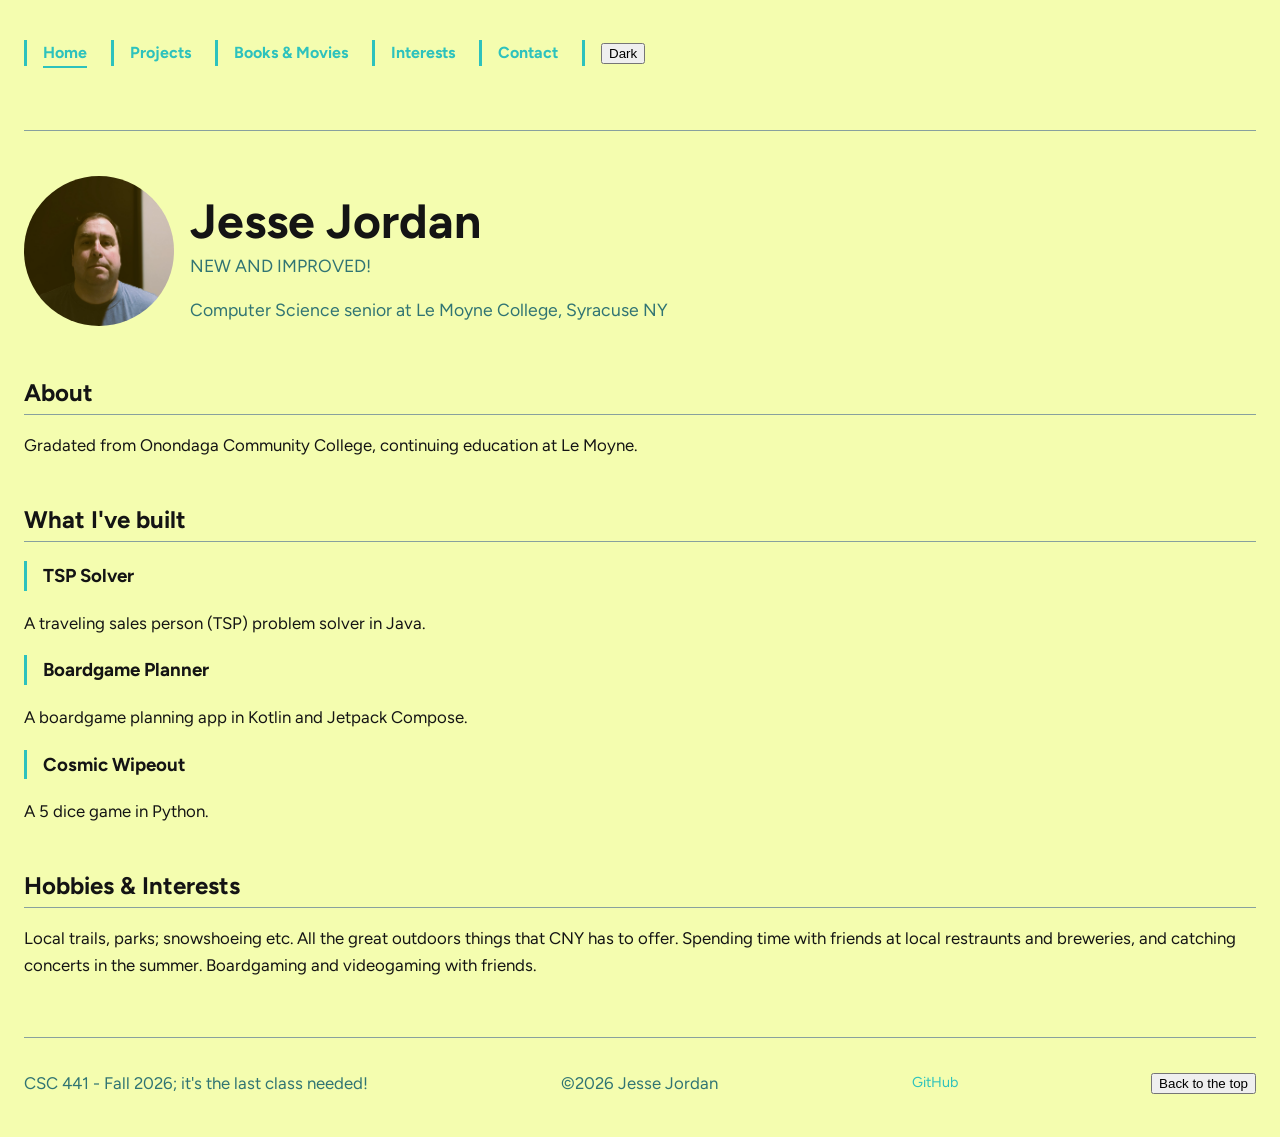
<file: index.html>
<!DOCTYPE html>
<html lang="en">

<head>
    <meta charset="UTF-8">
    <meta name="viewport" content="width=device-width, initial-scale=1.0">
    <title>About: Jesse Jordan</title>
    <!-- Class 12: Step 1: A typeface I chose-->
    <link rel="preconnect" href="https://fonts.googleapis.com">
    <link rel="preconnect" href="https://fonts.gstatic.com" crossorigin>
    <link href="https://fonts.googleapis.com/css2?family=Figtree:wght@400;700&display=swap" rel="stylesheet">
    <link rel="stylesheet" href="styles.css">
    <!-- Class 15: Step 1: My third file -->
    <script src="script.js" defer></script>
</head>

<body>

    <!-- Class 13: Step 2: Navigation -->
    <nav>
        <ul>
            <!-- Lab 13: Task 1:-->
            <li><a href="index.html" class="current">Home</a></li>
            <li><a href="projects.html">Projects</a></li>
            <li><a href="books.html">Books & Movies</a></li>
            <li><a href="interests.html">Interests</a></li>
            <li><a href="contact.html">Contact</a></li>
            <!-- Class 15: Step 3: The themeing button -->
            <li><button id="theme-toggle" type="button">Dark</button></li>
        </ul>
    </nav>

    <!-- Class 11: Step 2: The page -->
    <header>
        <!-- Class 12: Step 3: An image -->
        <!-- Lab 12: Task 1: Group the text so it stacks up beside the photo-->
        <img src="images/me.jpg" alt="Portrait of Jesse Jordan" class="portrait">
        <div>
            <h1>Jesse Jordan</h1>
            <!-- Lab 17: Task 3: Something I can see -->
             <p>NEW AND IMPROVED!</p>
            <p>Computer Science senior at Le Moyne College, Syracuse NY</p>
        </div>
    </header>

    <main>
        <section>
            <h2>About</h2>
            <p>Gradated from Onondaga Community College, continuing education at Le Moyne.
            </p>
        </section>

        <section>
            <h2>What I've built</h2>
            <ul>
                <li>
                    <h3>TSP Solver</h3>
                </li>
                <p> A traveling sales person (TSP) problem solver in Java.</p>

                <li>
                    <h3>Boardgame Planner</h3>
                </li>
                <p>A boardgame planning app in Kotlin and Jetpack Compose.</p>

                <li>
                    <h3>Cosmic Wipeout</h3>
                </li>
                <p> A 5 dice game in Python.</p>
            </ul>
        </section>

        <!-- Lab 11: Task 2: More abouts-->
        <section>
            <h2>Hobbies & Interests</h2>
            <p>Local trails, parks; snowshoeing etc. All the great outdoors things that CNY has to offer.
                Spending time with friends at local restraunts and breweries, and catching concerts in the summer.
                Boardgaming and videogaming with friends.
            </p>

        </section>
    </main>

    <!-- Lab 12: Task 3: More things in the footer -->
    <footer>
        <p>CSC 441 - Fall 2026; it's the last class needed!</p>
        <p>©<span id="year"></span> Jesse Jordan</p>
        <!-- Class 15: Step 2: The year, written by JS -->
        <!-- Lab 11: Task 3: A link to my page-->
        <a href="https://github.com/JJ194" target="_blank" rel="noopener">GitHub</a>
        <!-- Lab 15: Task 5: Back to the top -->
        <button id="backTop" type="button">Back to the top</button>
    </footer>

</body>

</html>
</file>
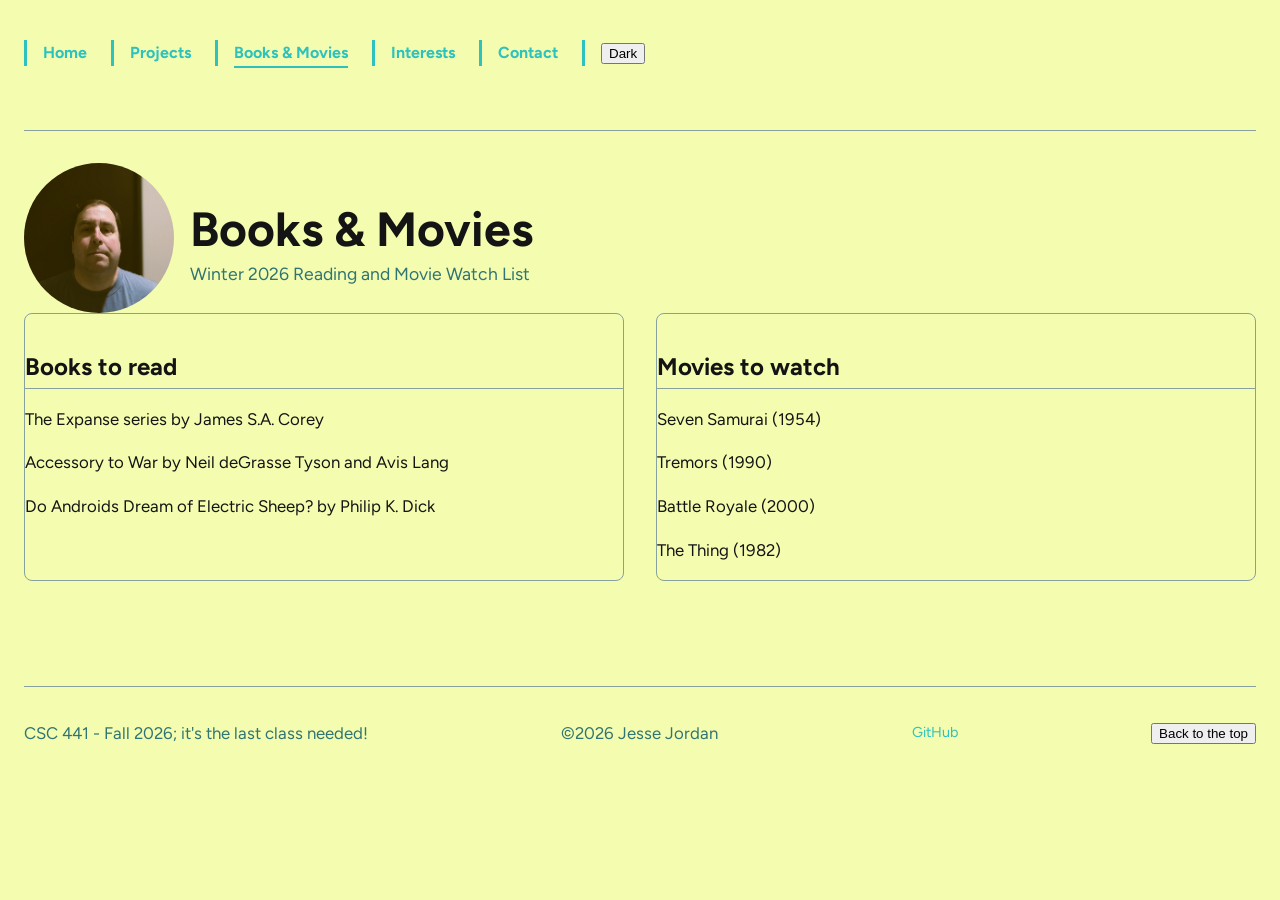
<file: books.html>
<!DOCTYPE html>
<html lang="en">

<head>
    <meta charset="UTF-8">
    <meta name="viewport" content="width=device-width, initial-scale=1.0">
    <!-- Lab 13: Task 2: My third page -->
    <title>Winter 2026 Reading and Movie Watch List</title>
    <!-- Class 12: Step 1: A typeface I chose-->
    <link rel="preconnect" href="https://fonts.googleapis.com">
    <link rel="preconnect" href="https://fonts.gstatic.com" crossorigin>
    <link href="https://fonts.googleapis.com/css2?family=Figtree:wght@400;700&display=swap" rel="stylesheet">
    <link rel="stylesheet" href="styles.css">
    <!-- Lab 15: Task 1: My third file -->
    <script src="script.js" defer></script>
</head>

<body>

    <!-- Class 13: Step 2: Navigation -->
    <nav>
        <ul>
            <!-- Lab 13: Task 1:-->
            <li><a href="index.html" class=>Home</a></li>
            <li><a href="projects.html">Projects</a></li>
            <li><a href="books.html" class="current">Books & Movies</a></li>
            <li><a href="interests.html">Interests</a></li>
            <li><a href="contact.html">Contact</a></li>
            <li><button id="theme-toggle" type="button">Dark</button></li>
        </ul>
    </nav>

    <!-- Class 11: Step 2: The page -->
    <header>
        <!-- Class 12: Step 3: An image -->
        <!-- Lab 12: Task 1: Group the text so it stacks up beside the photo-->
        <img src="images/me.jpg" alt="Portrait of Jesse Jordan" class="portrait">
        <div>
            <h1>Books & Movies</h1>
            <p>Winter 2026 Reading and Movie Watch List</p>
        </div>
    </header>

    <!-- Class 14: Task 3: Cards on my books page-->
    <main>
        <div class="cards">
            <section class="card">
                <h2>Books to read</h2>
                <p>The Expanse series by James S.A. Corey</p>
                <p>Accessory to War by Neil deGrasse Tyson and Avis Lang</p>
                <p>Do Androids Dream of Electric Sheep? by Philip K. Dick</p>
            </section>
            <section class="card">
                <h2>Movies to watch</h2>
                <p>Seven Samurai (1954)</p>
                <p>Tremors (1990)</p>
                <p>Battle Royale (2000)</p>
                <p>The Thing (1982)</p>
            </section>
        </div>
    </main>

    <!-- Lab 12: Task 3: More things in the footer -->
    <footer>
        <p>CSC 441 - Fall 2026; it's the last class needed!</p>
        <p>©<span id="year"></span> Jesse Jordan</p>
        <!-- Lab 11: Task 3: A link to my page-->
        <a href="https://github.com/JJ194" target="_blank" rel="noopener">GitHub</a>
        <!-- Lab 15: Task 5: Back to the top -->
        <button id="backTop" type="button">Back to the top</button>
    </footer>

</body>

</html>
</file>
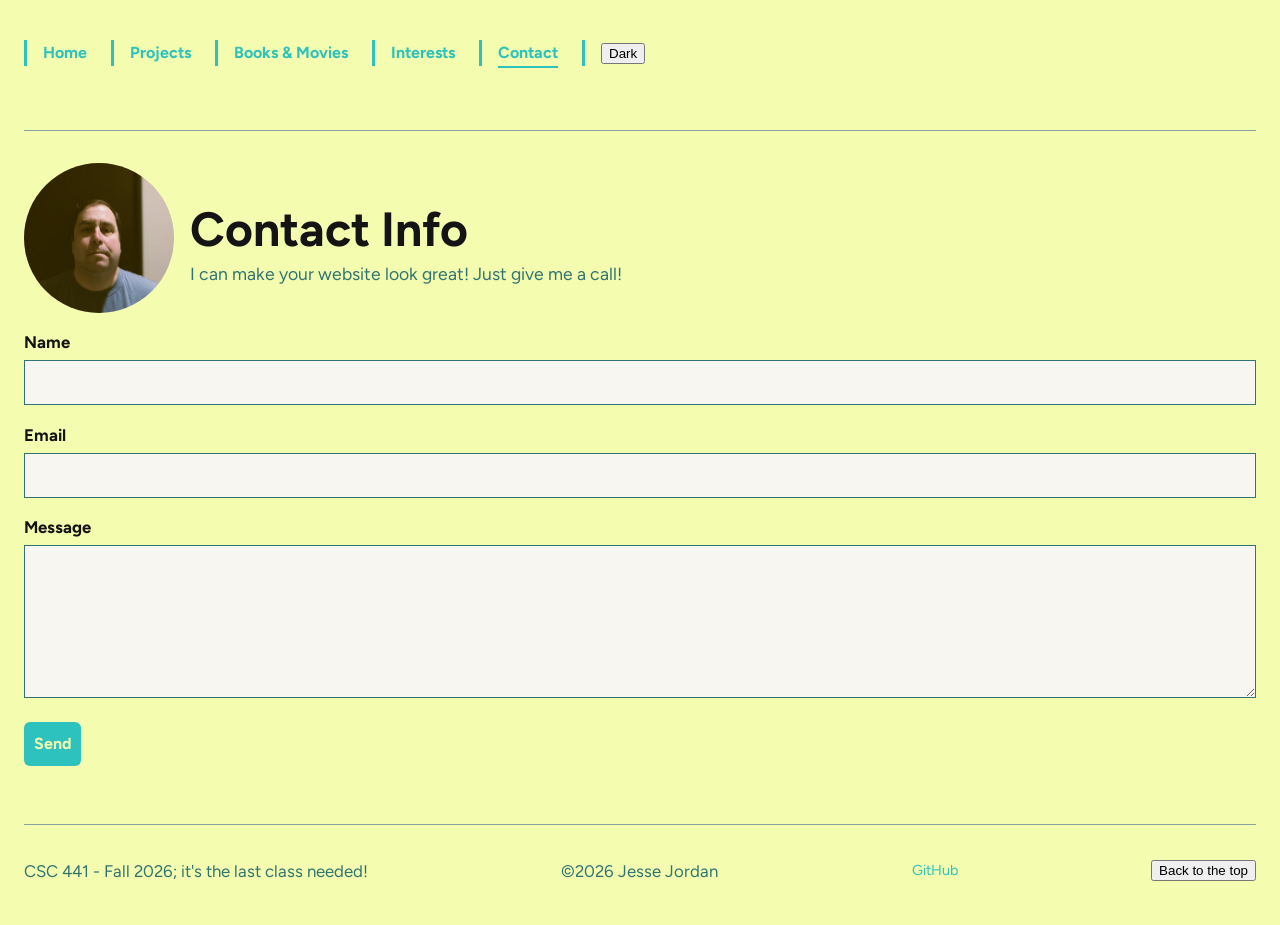
<file: contact.html>
<!DOCTYPE html>
<html lang="en">

<head>
    <meta charset="UTF-8">
    <meta name="viewport" content="width=device-width, initial-scale=1.0">
    <!-- Class 16: Step 1: My contact page -->
    <title>Contact Me</title>
    <!-- Class 12: Step 1: A typeface I chose-->
    <link rel="preconnect" href="https://fonts.googleapis.com">
    <link rel="preconnect" href="https://fonts.gstatic.com" crossorigin>
    <link href="https://fonts.googleapis.com/css2?family=Figtree:wght@400;700&display=swap" rel="stylesheet">
    <link rel="stylesheet" href="styles.css">
    <!-- Class 15: Step 1: My third file -->
    <script src="script.js" defer></script>
</head>

<body>

    <!-- Class 13: Step 2: Navigation -->
    <nav>
        <ul>
            <!-- Lab 13: Task 1:-->
            <li><a href="index.html">Home</a></li>
            <li><a href="projects.html">Projects</a></li>
            <li><a href="books.html">Books & Movies</a></li>
            <li><a href="interests.html">Interests</a></li>
            <!-- Class 16: Step 1a: The contact link -->
            <li><a href="contact.html" class="current">Contact</a></li>
            <!-- Class 15: Step 3: The themeing button -->
            <li><button id="theme-toggle" type="button">Dark</button></li>
        </ul>
    </nav>

    <!-- Class 11: Step 2: The page -->
    <header>
        <!-- Class 12: Step 3: An image -->
        <!-- Lab 12: Task 1: Group the text so it stacks up beside the photo-->
        <img src="images/me.jpg" alt="Portrait of Jesse Jordan" class="portrait">
        <div>
            <h1>Contact Info</h1>
            <p>I can make your website look great! Just give me a call!</p>
        </div>
    </header>

    <main>
        <!-- Class 16: Step 2: A form -->
        <!-- Class 18: Step 1: Let netlify handle the submission -->
        <form id="contact-form" name="contact" method="post" data-netlify="true" action="/thanks.html"
            netlify-honeypot="bot-field">
            <p class="hidden-field">
                <label>Leave this empty: <input name="bot-field" type="text"></label>
            </p>

            <p>
                <label for="name">Name</label>
                <input id="name" name="name" type="text" required>
            </p>

            <p>
                <label for="email">Email</label>
                <input id="email" name="email" type="email" required>
            </p>

            <p>
                <label for="message">Message</label>
                <textarea id="message" name="message" rows="5" required></textarea>
            </p>

            <button type="submit">Send</button>

        </form>

        <p id="form-status" role="status"></p>
    </main>

    <!-- Lab 12: Task 3: More things in the footer -->
    <footer>
        <p>CSC 441 - Fall 2026; it's the last class needed!</p>
        <p>©<span id="year"></span> Jesse Jordan</p>
        <!-- Class 15: Step 2: The year, written by JS -->
        <!-- Lab 11: Task 3: A link to my page-->
        <a href="https://github.com/JJ194" target="_blank" rel="noopener">GitHub</a>
        <!-- Lab 15: Task 5: Back to the top -->
        <button id="backTop" type="button">Back to the top</button>
    </footer>

</body>

</html>
</file>
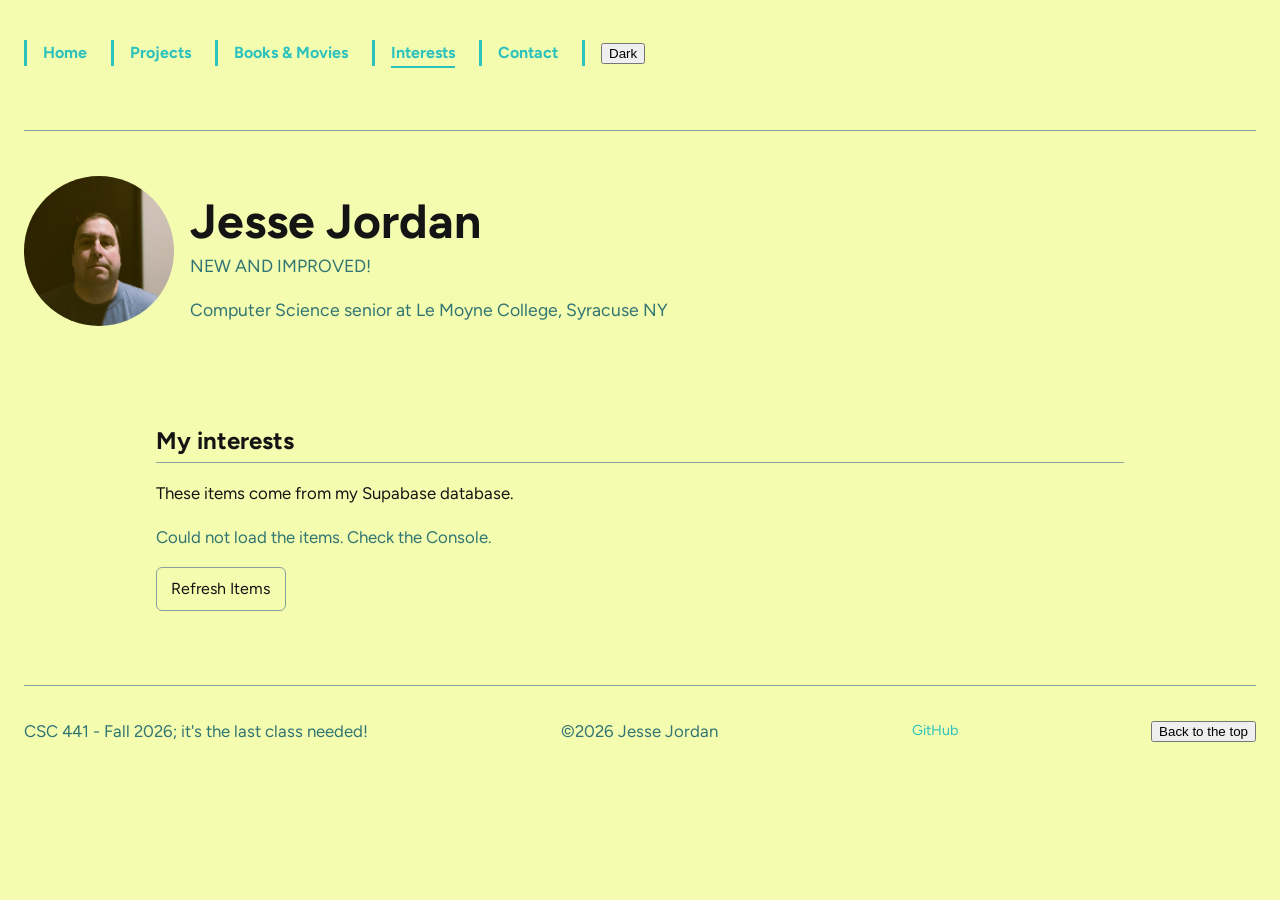
<file: interests.html>
<!DOCTYPE html>
<html lang="en">

<head>
    <meta charset="UTF-8">
    <meta name="viewport" content="width=device-width, initial-scale=1.0">
    <title>Interests</title>
    <!-- Class 12: Step 1: A typeface I chose-->
    <link rel="preconnect" href="https://fonts.googleapis.com">
    <link rel="preconnect" href="https://fonts.gstatic.com" crossorigin>
    <link href="https://fonts.googleapis.com/css2?family=Figtree:wght@400;700&display=swap" rel="stylesheet">
    <link rel="stylesheet" href="styles.css">
    <!-- Class 15: Step 1: My third file -->
    <script src="script.js" defer></script>
    <!-- Class 20: Step 2: API connection and API page -->
    <script src="config.js" defer></script>
    <script src="interests.js" defer></script>
</head>

<body>

    <!-- Class 13: Step 2: Navigation -->
    <nav>
        <ul>
            <!-- Lab 13: Task 1:-->
            <li><a href="index.html">Home</a></li>
            <li><a href="projects.html">Projects</a></li>
            <li><a href="books.html">Books & Movies</a></li>
            <li><a href="interests.html" class="current">Interests</a></li>
            <li><a href="contact.html">Contact</a></li>
            <!-- Class 15: Step 3: The themeing button -->
            <li><button id="theme-toggle" type="button">Dark</button></li>
        </ul>
    </nav>

    <!-- Class 11: Step 2: The page -->
    <header>
        <!-- Class 12: Step 3: An image -->
        <!-- Lab 12: Task 1: Group the text so it stacks up beside the photo-->
        <img src="images/me.jpg" alt="Portrait of Jesse Jordan" class="portrait">
        <div>
            <h1>Jesse Jordan</h1>
            <!-- Lab 17: Task 3: Something I can see -->
            <p>NEW AND IMPROVED!</p>
            <p>Computer Science senior at Le Moyne College, Syracuse NY</p>
        </div>
    </header>

    <main>
        <!-- Class 20: Step 1: Add inside the existing main on interests.html -->
        <section class="interests-section">
            <h2>My interests</h2>
            <p>
                These items come from my Supabase database.
            </p>
            <p id="showcase-status" role="status">
                Waiting to load...
            </p>
            <p id="showcase-count">
            </p>
            <!-- Lab 20: Task 2: Ask the API again -->
             <button id="showcase-refresh" type="button">Refresh Items</button>
            <div id="showcase-grid" class="" showcase-grid></div>

        </section>
    </main>

    <!-- Lab 12: Task 3: More things in the footer -->
    <footer>
        <p>CSC 441 - Fall 2026; it's the last class needed!</p>
        <p>©<span id="year"></span> Jesse Jordan</p>
        <!-- Class 15: Step 2: The year, written by JS -->
        <!-- Lab 11: Task 3: A link to my page-->
        <a href="https://github.com/JJ194" target="_blank" rel="noopener">GitHub</a>
        <!-- Lab 15: Task 5: Back to the top -->
        <button id="backTop" type="button">Back to the top</button>
    </footer>

</body>

</html>
</file>
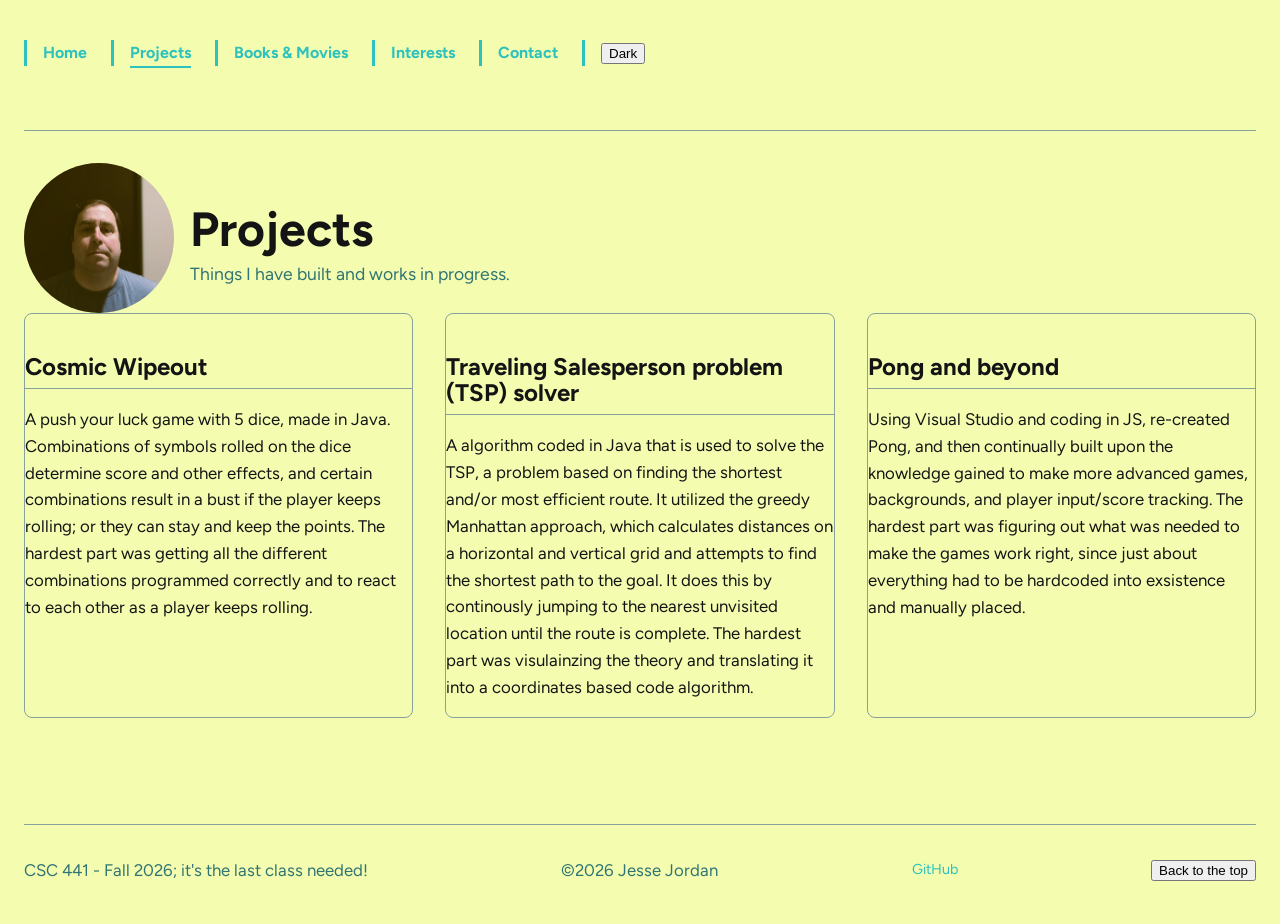
<file: projects.html>
<!DOCTYPE html>
<html lang="en">

<head>
    <meta charset="UTF-8">
    <meta name="viewport" content="width=device-width, initial-scale=1.0">
    <!-- Class 13: Step 1: My second page -->
    <title>CS Projects</title>
    <!-- Class 12: Step 1: A typeface I chose-->
    <link rel="preconnect" href="https://fonts.googleapis.com">
    <link rel="preconnect" href="https://fonts.gstatic.com" crossorigin>
    <link href="https://fonts.googleapis.com/css2?family=Figtree:wght@400;700&display=swap" rel="stylesheet">
    <link rel="stylesheet" href="styles.css">
    <!-- Lab 15: Task 1: My third file -->
    <script src="script.js" defer></script>
</head>

<body>

    <!-- Class 13: Step 2: Navigation -->
    <nav>
        <ul>
            <li><a href="index.html">Home</a></li>
            <li><a href="projects.html" class="current">Projects</a></li>
            <li><a href="books.html">Books & Movies</a></li>
            <li><a href="interests.html">Interests</a></li>
            <li><a href="contact.html">Contact</a></li>
            <li><button id="theme-toggle" type="button">Dark</button></li>
        </ul>
    </nav>

    <!-- Class 11: Step 2: The page -->
    <header>
        <!-- Class 12: Step 3: An image -->
        <!-- Lab 12: Task 1: Group the text so it stacks up beside the photo-->
        <img src="images/me.jpg" alt="Portrait of Jesse Jordan" class="portrait">
        <div>
            <h1>Projects</h1>
            <p>Things I have built and works in progress.</p>
        </div>
    </header>

    <main>
        <!-- Class 14 · Step 1: a row of cards -->
        <div class="cards">
            <section class="card">
                <h2>Cosmic Wipeout</h2>
                <p>A push your luck game with 5 dice, made in Java. Combinations of symbols rolled on the dice determine
                    score and other effects,
                    and certain combinations result in a bust if the player keeps rolling; or they can stay and keep the
                    points. The hardest part was getting all the different combinations
                    programmed correctly and to react to each other as a player keeps rolling.</p>
            </section>
            <section class="card">
                <h2>Traveling Salesperson problem (TSP) solver</h2>
                <p>A algorithm coded in Java that is used to solve the TSP, a problem based on finding the shortest
                    and/or most efficient
                    route. It utilized the greedy Manhattan approach, which calculates distances on a horizontal and
                    vertical grid and
                    attempts to find the shortest path to the goal. It does this by continously jumping to the nearest
                    unvisited location until the route is complete. The hardest part
                    was visulainzing the theory and translating it into a coordinates based code algorithm.
                </p>
            </section>
            <section class="card">
                <h2>Pong and beyond</h2>
                <p>Using Visual Studio and coding in JS, re-created Pong, and then continually built upon the knowledge
                    gained to make more
                    advanced games, backgrounds, and player input/score tracking. The hardest part was figuring out what
                    was needed to make the games work right,
                    since just about everything had to be hardcoded into exsistence and manually placed.
                </p>
            </section>
        </div>
    </main>

    <!-- Lab 12: Task 3: More things in the footer -->
    <footer>
        <p>CSC 441 - Fall 2026; it's the last class needed!</p>
        <p>©<span id="year"></span> Jesse Jordan</p>
        <!-- Lab 11: Task 3: A link to my page-->
        <a href="https://github.com/JJ194" target="_blank" rel="noopener">GitHub</a>
        <!-- Lab 15: Task 5: Back to the top -->
        <button id="backTop" type="button">Back to the top</button>
    </footer>

</body>

</html>
</file>
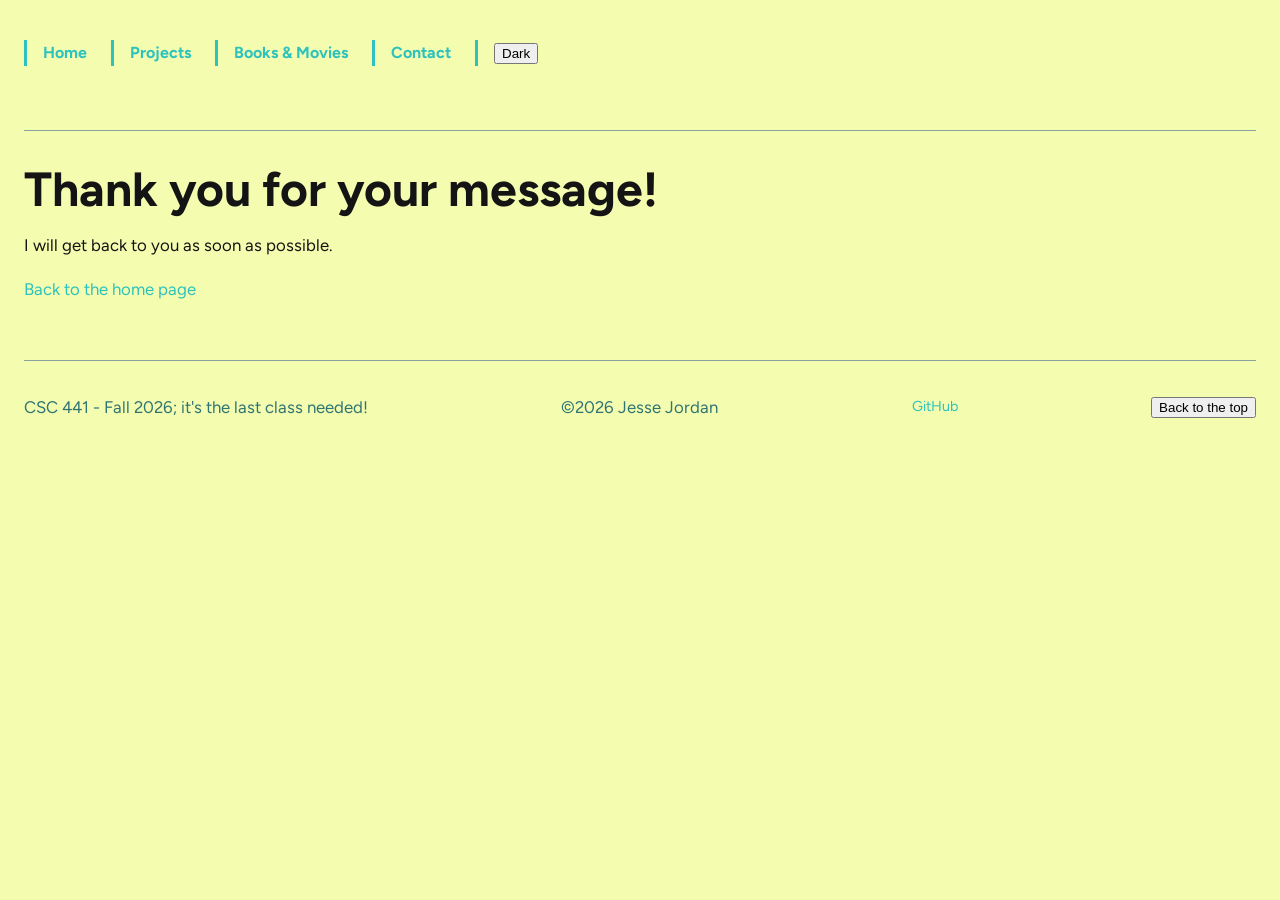
<file: thanks.html>
<!DOCTYPE html>
<html lang="en">

<head>
    <meta charset="UTF-8">
    <meta name="viewport" content="width=device-width, initial-scale=1.0">
    <!-- Lab 13: Task 2: My third page -->
    <title>Thanks for all the fish</title>
    <!-- Class 12: Step 1: A typeface I chose-->
    <link rel="preconnect" href="https://fonts.googleapis.com">
    <link rel="preconnect" href="https://fonts.gstatic.com" crossorigin>
    <link href="https://fonts.googleapis.com/css2?family=Figtree:wght@400;700&display=swap" rel="stylesheet">
    <link rel="stylesheet" href="styles.css">
    <!-- Lab 15: Task 1: My third file -->
    <script src="/script.js" defer></script>
</head>

<body>
    <!-- Class 13: Step 2: Navigation -->
    <nav>
        <ul>
            <!-- Lab 13: Task 1:-->
            <li><a href="/index.html">Home</a></li>
            <li><a href="/projects.html">Projects</a></li>
            <li><a href="/books.html">Books & Movies</a></li>
            <li><a href="/contact.html">Contact</a></li>
            <li><button id="theme-toggle" type="button">Dark</button></li>
        </ul>
    </nav>

    <!-- Lab 18: Task 2: Where the form lands -->
    <main>
        <h1>Thank you for your message!</h1>
        <p>I will get back to you as soon as possible.</p>
        <p><a href="/index.html">Back to the home page</a></p>
    </main>

    <!-- Lab 12: Task 3: More things in the footer -->
    <footer>
        <p>CSC 441 - Fall 2026; it's the last class needed!</p>
        <p>©<span id="year"></span> Jesse Jordan</p>
        <!-- Lab 11: Task 3: A link to my page-->
        <a href="https://github.com/JJ194" target="_blank" rel="noopener">GitHub</a>
        <!-- Lab 15: Task 5: Back to the top -->
        <button id="backTop" type="button">Back to the top</button>
    </footer>

</body>

</html>
</file>
<file: styles.css>
/* Class 16: Step 3: Padding counts inside width, not on top of it */
* {
    box-sizing: border-box;
}

/* Class 11 · Step 4: the basics */
:root {
    --text: #141414;
    --text-muted: #307473;
    --accent: #2dc2bd;
    --background: #f4fdaf;
    --border: #88a09e;
    --error: crimson;
}

body {
    font-family: "Figtree", system-ui, -apple-system, "Segoe UI", sans-serif;
    color: var(--text);
    background: var(--background);
    line-height: 1.6;
    max-width: 42rem;
    margin: 0 auto;
    padding: 1.5rem;
}

h1 {
    font-size: 3rem;
    margin-bottom: 0.25rem;
    line-height: 1.1;
}

/*Class 12: Step 2: My own scale*/
header p {
    color: var(--text-muted);
    font-size: 1.1rem;
    margin-top: 0;
    /* Lab 12: Task 4: Stacking the header when there isn't room */
    flex-wrap: wrap;
}

/* Lab 12: Task 1: Header side by side */
header {
    display: flex;
    align-items: center;
    gap: 1rem;
}

h2 {
    font-size: 1.5rem;
    line-height: 1.1;
    margin-top: 2.5rem;
    border-bottom: 1.5px solid var(--border);
    padding-bottom: 0.5rem;
    margin-bottom: 1rem;
}

p {
    font-size: 1.05rem;
    margin-bottom: 1rem;
}

/* Lab 12: Task 3a: Footer work */
footer {
    border-top: 1px solid var(--border);
    padding-top: 1.0rem;
    display: flex;
    justify-content: space-between;
    /* Lab 14: Task 4: The footer stacks on narrow screens */
    flex-direction: column;
    align-items: center;
    margin-top: 4em;
    color: var(--text-muted);
    font-size: 0.9rem;
    flex-wrap: wrap;
    gap: 1rem;
    text-align: center;

}

@media (min-width: 40rem) {
    footer {
        flex-direction: row;
        justify-content: space-between;
    }
}

/* Lab 11: Task 4: Links */
a {
    color: var(--accent);
    text-decoration: none;
    border-bottom: 1px solid transparent;
}

a:hover {
    border-bottom-color: var(--accent);
}

.portrait {
    width: 150px;
    height: 150px;
    object-fit: cover;
    border-radius: 50%;
}

/* Class 12: Step 4: Spacing on purpose */
section {
    margin-bottom: 3rem;
}

/* Lab 12: Task 2: A list without bullets */
ul {
    list-style-type: none;
    padding-left: 0;
}

li {
    padding-left: 1rem;
    margin-bottom: 0.5rem;
    border-left: 3px solid var(--accent)
}

/* Class 13: Step 3: The nav bar */
nav ul {
    list-style: none;
    padding-left: 0;
    display: flex;
    gap: 1.5rem;
    margin-bottom: 2rem;
    /* Lab 14: Task 1: The nav stacks on narrow screens */
    flex-direction: column;
}

@media (min-width: 40rem) {
    nav ul {
        flex-direction: row;
        gap: 1.5rem;
    }
}

nav a {
    text-decoration: none;
    font-weight: 700;
    padding-bottom: 0.25rem;
    border-bottom: 2px solid transparent;
}

nav a:hover {
    border-bottom-color: var(--accent);
}

/* Lab 13: Task 1a: Which page am I on */
nav a.current {
    border-bottom-color: var(--accent);
    color: var(--accent);
}

/* Lab 13: Task 4: Seperate the bar from the header */
nav {
    padding-bottom: 1.5rem;
    border-bottom: .025px solid var(--border);
    margin-bottom: 2rem;
}

/* Lab 13: Task 5: A visible outline for tabbing */
nav a:focus-visible {
    outline: 1.5px solid var(--accent);
}

/* Class 14: Step 2: The cards go in a row */
.cards {
    display: flex;
    gap: 1.5rem;
    /* Class 14: Step 3: Stack by default */
    flex-direction: column;
}

.card {
    flex: 1;
    padding: 1.5 rem;
    border: 1px solid var(--border);
    border-radius: 8px;
}

/* Class 14: Step 3: A row when there's room */
@media (min-width: 45rem) {
    .cards {
        flex-direction: row;
    }
}

/*Lab 14: Task 6: My own layout choices */
@media (min-width: 64rem) {
    body {
        max-width: 80rem;
    }

    .cards {
        gap: 2rem;
    }
}

body.dark {
    --text: white;
    --text-muted: silver;
    --accent: skyblue;
    --background: black;
    --border: dimgray;
    --error: lightsalmon;
}

/* Class 16: Step 3: The form */
form label {
    display: block;
    font-weight: 700;
    margin-bottom: 0.25rem;
}

form input,
form textarea {
    font: inherit;
    width: 100%;
    padding: 0.5rem;
    border: 1px solid var(--text-muted);
    scroll-padding-block: 6px;
    background: #F8F6F0;
    color: var(var(--text));
}

form input:focus,
form textarea:focus {
    outline: 2px solid var(--accent);
    outline-offset: 1px;
}

form button {
    font: inherit;
    font-weight: 700;
    color: var(--background);
    background: var(--accent);
    border: none;
    border-radius: 6px;
    padding: 0.6rem;
    cursor: pointer;
}

#form-status {
    font-weight: 500;
    color: var(--accent);
}

/* Lab 16: Task 1a: The error state */
#form-status.error {
    color: var(--error);
}

/* Class 18: STep 2: The hidden honeypot */
.hidden-field {
    display: none;
}

/* Class 20 · Step 5: cards use your existing theme variables */
.interests-section {
    max-width: 1000px;
    margin: 2rem auto;
    padding: 1rem;
}

.showcase-grid {
    display: grid;
    grid-template-columns: repeat(auto-fit, minmax(min(100%, 250px), 1fr));
    gap: 1rem;
}

.showcase-card {
    padding: 1rem;
    border: 1px solid var(--border, lightgray);
    background: var(--background, white);
    color: var(--text, black);
    border-radius: 12px;
}

.showcase-card h3 {
    margin: 0 0 .4rem;
}

.showcase-card small {
    color: var(--accent, royalblue);
    font-weight: 700;
}

.showcase-card p {
    line-height: 1.5;
}

#showcase-status {
    color: var(--text-muted, dimgray);
}

/* Lab 20 · Task 3: pictures and card spacing */
.showcase-card {
    overflow: hidden;
    padding: 0;
}

.showcase-photo {
    display: block;
    width: 100%;
    aspect-ratio: 16 / 10;
    object-fit: cover;
}

.showcase-body {
    padding: 1rem;
}

#showcase-refresh {
    font: inherit;
    padding: .5rem .9rem;
    border-radius: 6px;
    cursor: pointer;
    border: 1px solid var(--border, lightgray);
    color: var(--text, black);
    background: var(--background, white);
}

#showcase-refresh:focus-visible {
    outline: 2px solid var(--accent, royalblue);
}
</file>
